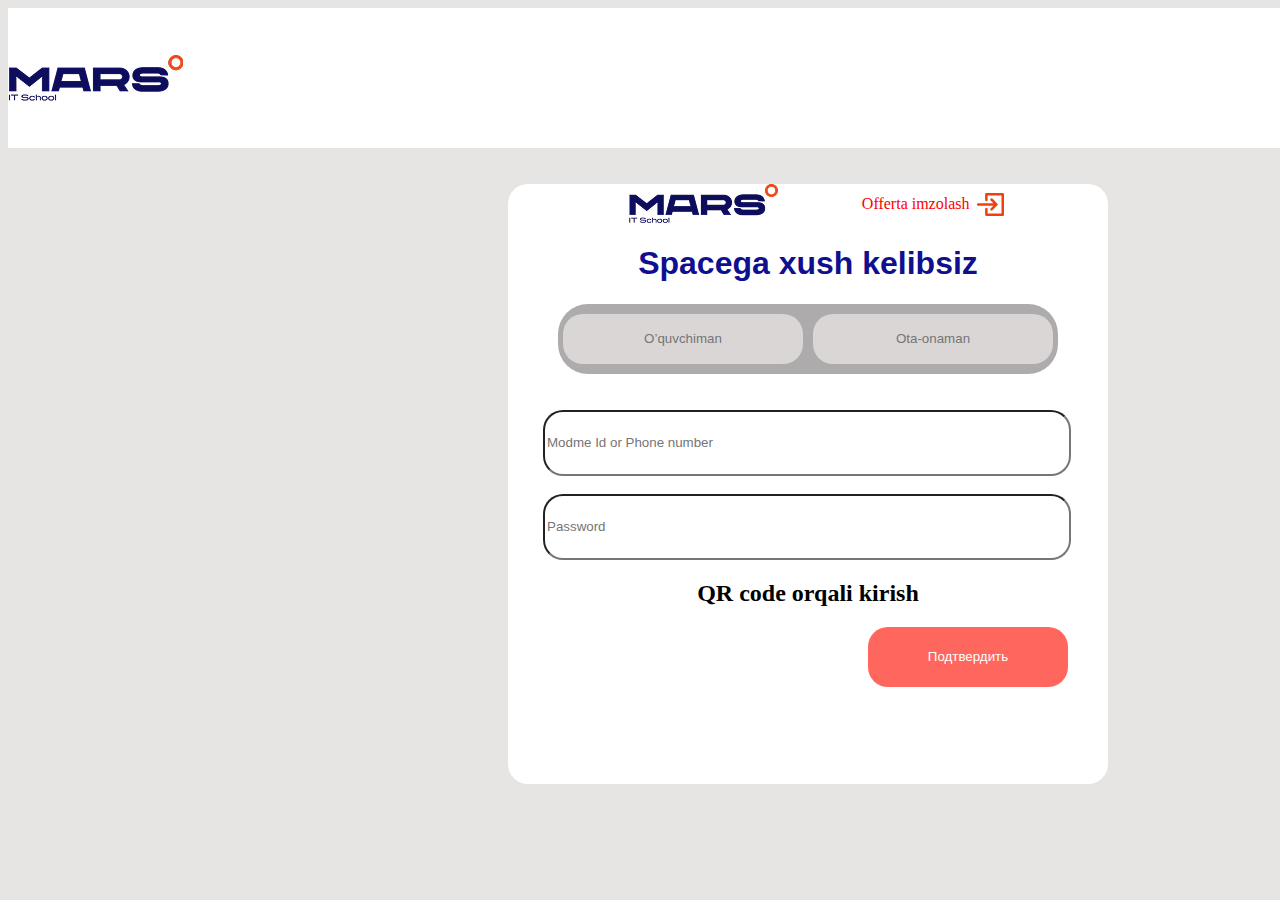
<file: index.html>
<!DOCTYPE html>
<html lang="en">
<head>
    <meta charset="UTF-8">
    <meta name="viewport" content="width=device-width, initial-scale=1.0">
    <title>Document</title>
    <link rel="stylesheet" href="style.css">
</head>
<body>
    
<header>
    <img src="./image 2 (2).png" alt="">
    <div>
        <img src="./Vector (7).png" alt="">
        <h1>UZB</h1>
    </div>
</header><br><br>

<main>
  <div class="box2">  <div class="box">
    <img src="./image 3 (2).png" alt="">
    <div>
        <a href="">Offerta imzolash</a>
        <img src="./Vector (8).png" alt="">
    </div>
</div>
<h1>Spacega xush kelibsiz</h1>

<div class="box0">
    <button>O’quvchiman</button>
    <button>Ota-onaman</button>
</div><br><br>

<div class="box1">
   <input type="text" placeholder="Modme Id or Phone number" class="input1"><br><br>
   <input type="text" placeholder="Password" class="input2">
</div>

<h2>QR code orqali kirish</h2>


<button class="but">Подтвердить</button> </div>
</main>

<script src="script.js"></script>




</body>
</html>
</file>
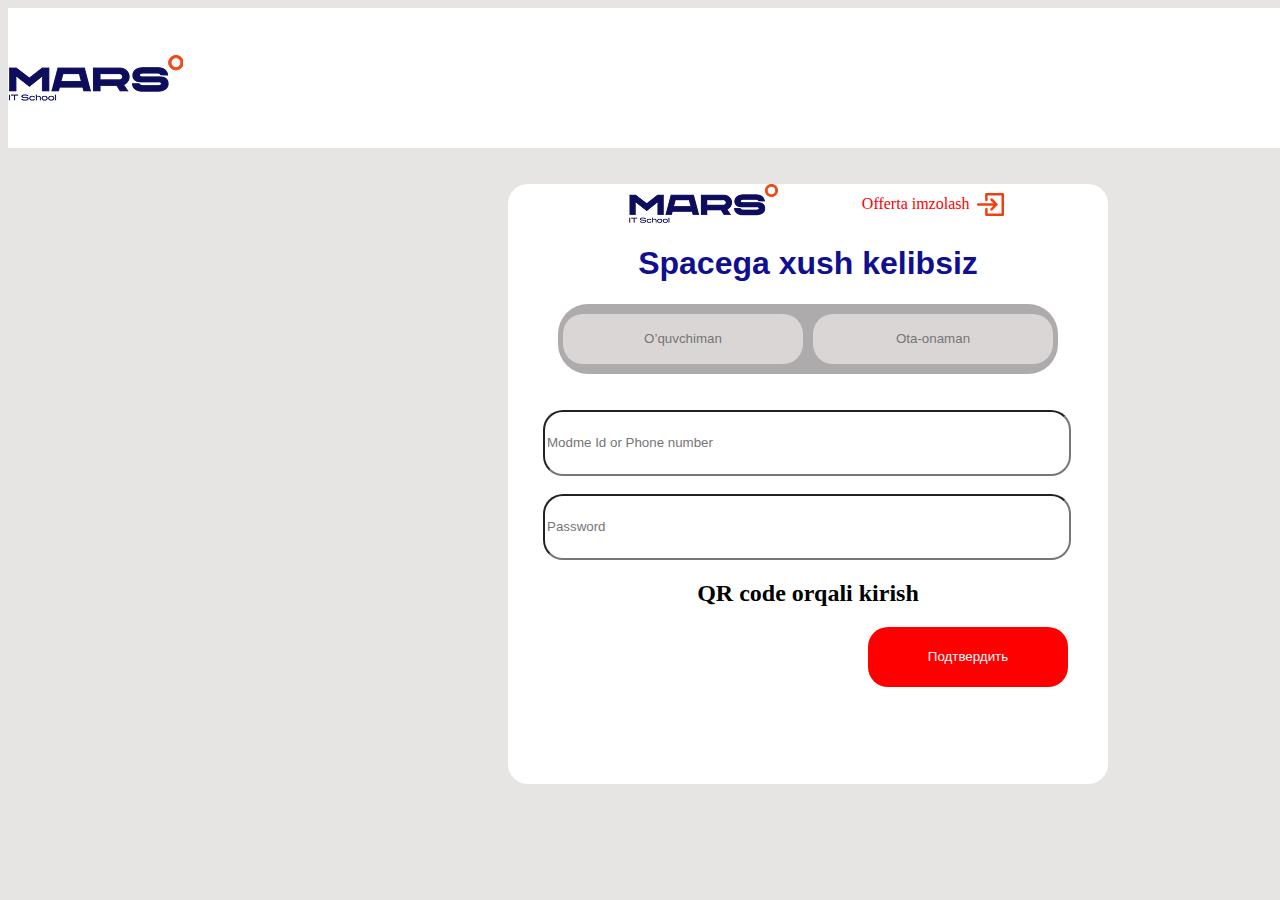
<file: Amaliyot/index.html>
<!DOCTYPE html>
<html lang="en">
<head>
    <meta charset="UTF-8">
    <meta name="viewport" content="width=device-width, initial-scale=1.0">
    <title>Document</title>
    <link rel="stylesheet" href="style.css">
</head>
<body>
    
<header>
    <img src="./image 2 (2).png" alt="">
    <div>
        <img src="./Vector (7).png" alt="">
        <h1>UZB</h1>
    </div>
</header><br><br>

<main>
  <div class="box2">  <div class="box">
    <img src="./image 3 (2).png" alt="">
    <div>
        <a href="">Offerta imzolash</a>
        <img src="./Vector (8).png" alt="">
    </div>
</div>
<h1>Spacega xush kelibsiz</h1>

<div class="box0">
    <button>O’quvchiman</button>
    <button>Ota-onaman</button>
</div><br><br>

<div class="box1">
   <input type="text" placeholder="Modme Id or Phone number"><br><br>
   <input type="text" placeholder="Password">
</div>

<h2>QR code orqali kirish</h2>


<button class="but">Подтвердить</button></div>
</main>















































































































































</body>
</html>
</file>
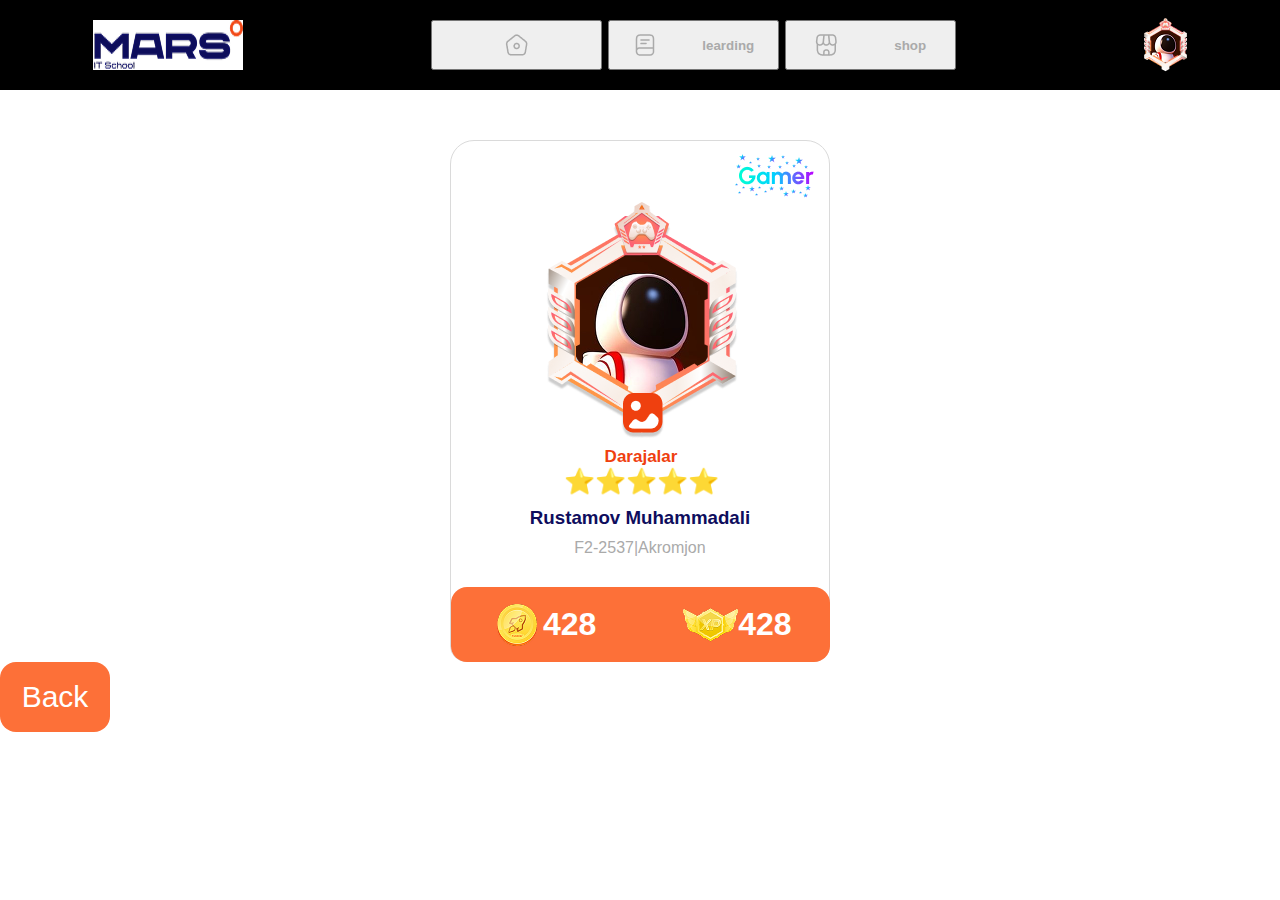
<file: index2.html>
<!DOCTYPE html>
<html lang="en">
<head>
    <meta charset="UTF-8">
    <meta name="viewport" content="width=device-width, initial-scale=1.0">
    <title>Document</title>
    <link rel="stylesheet" href="style2.css">
</head>
<body>
    <header>
        <img src="./image 3 (2).png" alt="" class="img1">

        <div >
            <button > <img src="./home.png" alt=""></button>
            <button  ><img src="./book.png" alt=""> <b>learding</b></button>
            <button  ><img src="./shop.png" alt=""> <b>shop</b></button>

        </div>

        <img src="./Group 33916.png" alt="">
    </header>
    

    <main>
        <img src="./Group 33936.png" alt="" class="img2">

        
            <img src="./Profile Picture.png" alt="" class="img3">

        <div class="box">
            <h6>Darajalar</h6>
            <b class="b2">⭐⭐⭐⭐⭐</b>
        </div>    

        <h3>Rustamov Muhammadali</h3>

        <p>F2-2537|Akromjon</p>
        


        <div class="box2">
            <div class="box3">
                <img src="./Rectangle 2162.png" alt="">
                <h4>428</h4>
            </div>
            <div class="box4">
                <img src="./3.png" alt="">
                <h4>428</h4>
            </div>
        </div>
    </main>


    <footer><button class="btn">Back</button></footer>


    <script src="script2.js"></script>
</body>
</html>
</file>
<file: style.css>
body{
    background-color: rgb(231, 228, 228);
}


header{
    display: flex;
    justify-content: space-between;
    align-items: center;
    background-color: white;
    width: 1520px;
    height: 140px;
}

header div{
    display: flex;
    justify-content: space-around;
    align-items: center;
    width: 150px;
}


.box{
    display: flex;
    gap: 80px;
    align-items: center;
    margin-left: 120px;
}

.box div{
    display: flex;
    justify-content: space-around;
    align-items: center;
    width: 150px;
}

a{
    text-decoration: none;
    color: red;
}

h1{
    font-size:xx-large;
   font-family: 'Franklin Gothic Medium', 'Arial Narrow', Arial, sans-serif;
    color: rgb(15, 15, 144);
    text-align: center;
}

.box0{
    width: 500px;
    height: 70px;
    background-color: rgb(173, 171, 171);
    margin-left: 50px;
    display: flex;
    justify-content:space-around;
    align-items: center;
    border-radius: 30px;
}

button{
    width: 240px;
    height: 50px;
    background-color: rgb(218, 214, 214);
    color: #757575;
    border: none;
    border-radius: 20px;
}

button:active{
    color: black;
    background-color: white;
}


.input1{
    width: 520px;
    height: 60px;
    border-radius: 20px;
}

.input2{
    width: 520px;
    height: 60px;
    border-radius: 20px;
}

.box1{
    margin-left: 35px;
}

h2{
    text-align: center;
}

.but{
    background-color: rgb(254, 102, 94);
    color: white;
    margin-left: 360px;
    width: 200px;
    height: 60px;
}
 
.but:active{
    background-color:rgb(254, 102, 94) ;
}

.box2{
    background-color: white;
    width: 600px;
    height: 600px;
    margin-left: 500px;
    border-radius: 20px;
}
</file>
<file: Amaliyot/style.css>
body{
    background-color: rgb(231, 228, 228);
}


header{
    display: flex;
    justify-content: space-between;
    align-items: center;
    background-color: white;
    width: 1520px;
    height: 140px;
}

header div{
    display: flex;
    justify-content: space-around;
    align-items: center;
    width: 150px;
}


.box{
    display: flex;
    gap: 80px;
    align-items: center;
    margin-left: 120px;
}

.box div{
    display: flex;
    justify-content: space-around;
    align-items: center;
    width: 150px;
}

a{
    text-decoration: none;
    color: red;
}

h1{
    font-size:xx-large;
   font-family: 'Franklin Gothic Medium', 'Arial Narrow', Arial, sans-serif;
    color: rgb(15, 15, 144);
    text-align: center;
}

.box0{
    width: 500px;
    height: 70px;
    background-color: rgb(173, 171, 171);
    margin-left: 50px;
    display: flex;
    justify-content:space-around;
    align-items: center;
    border-radius: 30px;
}

button{
    width: 240px;
    height: 50px;
    background-color: rgb(218, 214, 214);
    color: #757575;
    border: none;
    border-radius: 20px;
}

button:active{
    color: black;
    background-color: white;
}

input{
    width: 520px;
    height: 60px;
    border-radius: 20px;
}

.box1{
    margin-left: 35px;
}

h2{
    text-align: center;
}

.but{
    background-color: red;
    color: white;
    margin-left: 360px;
    width: 200px;
    height: 60px;
}

.but:active{
    background-color: #F69E86;
}

.box2{
    background-color: white;
    width: 600px;
    height: 600px;
    margin-left: 500px;
    border-radius: 20px;
}
</file>
<file: style2.css>
*{
    margin: 0;
    padding: 0;
    box-sizing: border-box;
}  
  
  header{
    display: flex;
    justify-content: space-around;
    align-items: center;
    width: 100%;
    height: 90px;
    background-color: black;

}


button{
    width: 171px;
    height: 50px;
    display: flex;
   display: flex;
   justify-content: space-around;
   align-items: center;
}


header div{
    width: 530px;
    height: 56px;
    display: flex;
    justify-content:space-around;
    align-items: center;
}

.img1{
    width: 150px;
    height: 50px;
    background-color: white;
}

b{
    color: #AAAAAA;
}

main{
    width: 380px;
    height: 522px;
    border: 1px  solid #dadada;
    margin: 0 auto;
    margin-top: 50px;
    border-top-left-radius: 24px;
    border-top-right-radius:24px ;
    border-bottom-right-radius:16px ;
    border-bottom-left-radius:16px ;
}

.img2{
    margin-left: 280px;
    margin-top: 10px;
}

.img3{
    margin-left: 95px;
}

.box{
 width: 380px;
 height: 60px;
text-align: center;
}

h6{
    color: #EF400F;
    font-size: 17px;
    font-family: 'Trebuchet MS', 'Lucida Sans Unicode', 'Lucida Grande', 'Lucida Sans', Arial, sans-serif;
    
}

h3{
    text-align: center;
    color: #0E0D5D;
    font-family: 'Trebuchet MS', 'Lucida Sans Unicode', 'Lucida Grande', 'Lucida Sans', Arial, sans-serif;
}

p{
    text-align: center;
    font-family: 'Trebuchet MS', 'Lucida Sans Unicode', 'Lucida Grande', 'Lucida Sans', Arial, sans-serif;
    color:  #AAAAAA;
    margin-top: 10px;
}

.b2{
    font-size: 25px;
}

.box2{
    width: 379px;
    height: 75px;
    border: none;
    display: flex;
    justify-content: space-around;
    align-items: center;
    background-color: #fd7038;
    border-radius: 16px;
    color: white;
    margin-top: 30px;
}

.box3{
    display: flex;
    justify-content: space-around;
    align-items: center;
    width: 104px;
    height: 42px;
    font-size: 32px;
    font-family: 'Franklin Gothic Medium', 'Arial Narrow', Arial, sans-serif;
}
.box4{
    display: flex;
    justify-content: space-around;
    align-items: center;
    width: 104px;
    height: 42px;
    font-size: 32px;
    font-family: 'Franklin Gothic Medium', 'Arial Narrow', Arial, sans-serif;
}

.btn{
    width: 110px;
    height: 70px;
    background-color: #fd7038;
    border-radius: 16px;
    border: none;
    color: white;
    font-size: 30px;
}
</file>
